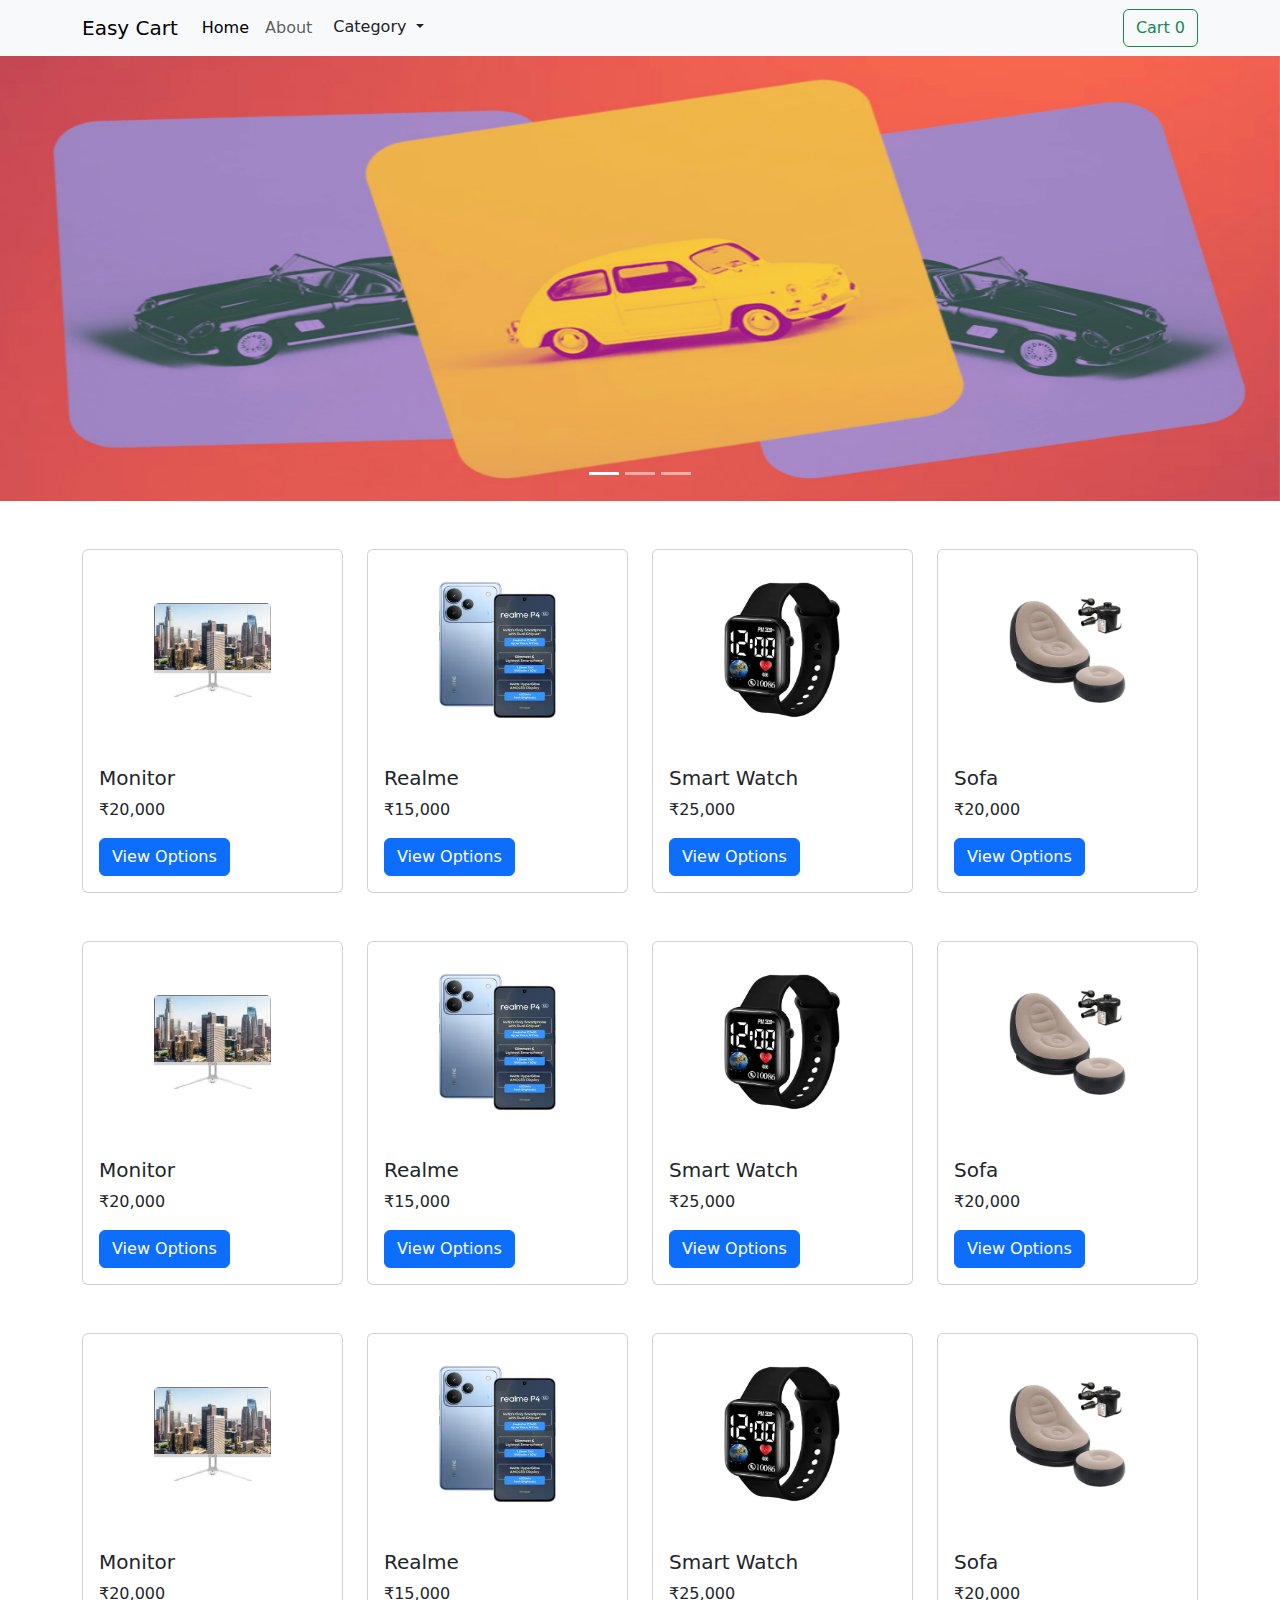
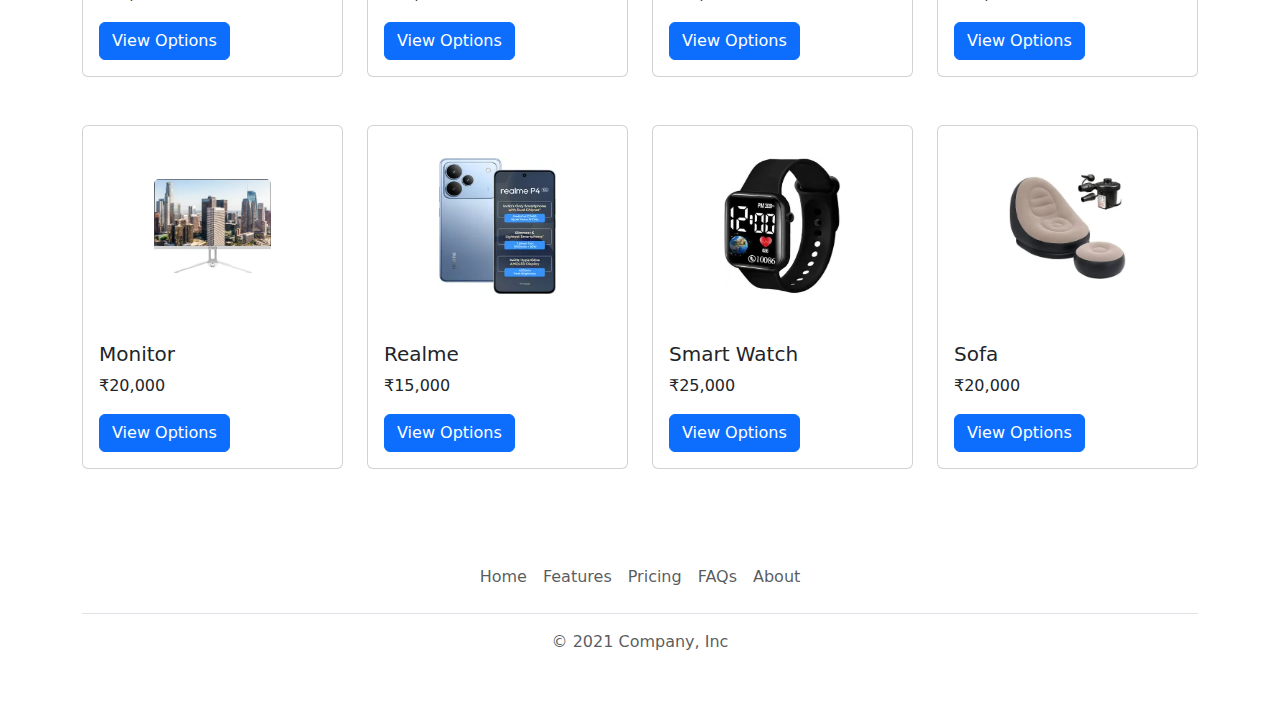
<file: ALL PROJECTS/Ecommerce Landing Page/index.html>
<!DOCTYPE html>
<html lang="en">
  <head>
    <meta charset="UTF-8" />
    <meta name="viewport" content="width=device-width, initial-scale=1.0" />
    <title>Document</title>
    <link
      rel="stylesheet"
      href="https://cdn.jsdelivr.net/npm/bootstrap@5.3.8/dist/css/bootstrap.min.css"
    />
    <link rel="stylesheet" href="style.css" />
  </head>
  <body>
    <!-- nav bar -->

    <nav class="navbar navbar-expand-lg bg-body-tertiary">
      <div class="container">
        <button
          class="navbar-toggler"
          type="button"
          data-bs-toggle="collapse"
          data-bs-target="#navbarTogglerDemo03"
          aria-controls="navbarTogglerDemo03"
          aria-expanded="false"
          aria-label="Toggle navigation"
        >
          <span class="navbar-toggler-icon"></span>
        </button>
        <a class="navbar-brand" href="#">Easy Cart</a>
        <div class="collapse navbar-collapse" id="navbarTogglerDemo03">
          <ul class="navbar-nav me-auto mb-2 mb-lg-0">
            <li class="nav-item">
              <a class="nav-link active" aria-current="page" href="#">Home</a>
            </li>
            <li class="nav-item">
              <a class="nav-link" href="#">About</a>
            </li>
            <li>
               <button class="navbar-toggler" type="button" data-bs-toggle="collapse" data-bs-target="#navbarNavDarkDropdown" aria-controls="navbarNavDarkDropdown" aria-expanded="false" aria-label="Toggle navigation">
                <span class="navbar-toggler-icon"></span>
               </button>
                <ul class="navbar-nav">
                    <li class="nav-item dropdown">
                        <button class="btn  dropdown-toggle" data-bs-toggle="dropdown" aria-expanded="false">
                        Category
                        </button>
                        <ul class="dropdown-menu dropdown-menu">
                        <li><a class="dropdown-item" href="#">All Products</a></li>
                        <li><a class="dropdown-item" href="#">Electronics</a></li>
                        <li><a class="dropdown-item" href="#">Kitchen Items</a></li>
                        </ul>
                    </li>
                </ul>
              </div>
            </li>
          </ul>
          <form class="d-flex" role="search">
            <button class="btn btn-outline-success" type="submit">
              Cart <span id="cart-count">0</span>
            </button>
          </form>
        </div>
      </div>
    </nav>


    <!-- Carousel -->

    <div id="carouselExampleAutoplaying"            class="carousel slide" data-bs-ride="carousel">
        <div class="carousel-indicators">
            <button type="button" data-bs-target="#carouselExampleIndicators" data-bs-slide-to="0" class="active" aria-current="true" aria-label="Slide 1"></button>
            <button type="button" data-bs-target="#carouselExampleIndicators" data-bs-slide-to="1" aria-label="Slide 2"></button>
            <button type="button" data-bs-target="#carouselExampleIndicators" data-bs-slide-to="2" aria-label="Slide 3"></button>
        </div>
        <div class="carousel-inner">
            <div class="carousel-item active">
                <img src="images/pic1.jpg" class="d-block w-100" alt="...">
            </div>
            <div class="carousel-item">
            <img src="images/pic1.jpg" class="d-block w-100" alt="...">
            </div>
            <div class="carousel-item">
                <img src="images/pic1.jpg" class="d-block w-100" alt="...">
            </div>
        </div>
    </div>

     <!-- cards -->


<div class="custom-divider"></div>


<div class="container">
    <div class="row">
        <div class="col-sm-12 col-md-6  col-lg-3">
            <div class="card product-card" style="">
                <div class="product-image-container">
                <img src="images/pic2.jpg" class="card-img-top product-image" alt="...">
                </div>
                    <div class="card-body">
                        <h5 class="card-title">Monitor</h5>
                        <p class="card-text">₹20,000</p>
                        <a href="#" class="btn btn-primary">View Options</a>
                    </div>
            </div>
        </div>

        <div class="col-sm-12 col-md-6  col-lg-3">
            <div class="card product-card" style="">
                <div class="product-image-container">
                <img src="images/pic3.jpg" class="card-img-top product-image" alt="...">
                </div>
                    <div class="card-body">
                        <h5 class="card-title">Realme</h5>
                        <p class="card-text">₹15,000</p>
                        <a href="#" class="btn btn-primary">View Options</a>
                    </div>
            </div>
        </div>

        <div class="col-sm-12 col-md-6  col-lg-3">
            <div class="card product-card" style="">
                <div class="product-image-container">
                <img src="images/pic4.jpg" class="card-img-top product-image" alt="...">
                </div>
                    <div class="card-body">
                        <h5 class="card-title">Smart Watch</h5>
                        <p class="card-text">₹25,000</p>
                        <a href="#" class="btn btn-primary">View Options</a>
                    </div>
            </div>
        </div>

        <div class="col-sm-12 col-md-6  col-lg-3">
            <div class="card product-card" style="">
                <div class="product-image-container">
                    <img src="images/pic5.jpg" class="card-img-top product-image" alt="...">
                </div>
                    <div class="card-body">
                        <h5 class="card-title">Sofa</h5>
                        <p class="card-text">₹20,000</p>
                        <a href="#" class="btn btn-primary">View Options</a>
                    </div>
            </div>
        </div>
    </div>
</div>


<div class="custom-divider"></div>


<div class="container">
    <div class="row">
        <div class="col-sm-12 col-md-6  col-lg-3">
            <div class="card product-card" style="">
                <div class="product-image-container">
                <img src="images/pic2.jpg" class="card-img-top product-image" alt="...">
                </div>
                    <div class="card-body">
                        <h5 class="card-title">Monitor</h5>
                        <p class="card-text">₹20,000</p>
                        <a href="#" class="btn btn-primary">View Options</a>
                    </div>
            </div>
        </div>

        <div class="col-sm-12 col-md-6  col-lg-3">
            <div class="card product-card" style="">
                <div class="product-image-container">
                <img src="images/pic3.jpg" class="card-img-top product-image" alt="...">
                </div>
                    <div class="card-body">
                        <h5 class="card-title">Realme</h5>
                        <p class="card-text">₹15,000</p>
                        <a href="#" class="btn btn-primary">View Options</a>
                    </div>
            </div>
        </div>

        <div class="col-sm-12 col-md-6  col-lg-3">
            <div class="card product-card" style="">
                <div class="product-image-container">
                <img src="images/pic4.jpg" class="card-img-top product-image" alt="...">
                </div>
                    <div class="card-body">
                        <h5 class="card-title">Smart Watch</h5>
                        <p class="card-text">₹25,000</p>
                        <a href="#" class="btn btn-primary">View Options</a>
                    </div>
            </div>
        </div>

        <div class="col-sm-12 col-md-6  col-lg-3">
            <div class="card product-card" style="">
                <div class="product-image-container">
                    <img src="images/pic5.jpg" class="card-img-top product-image" alt="...">
                </div>
                    <div class="card-body">
                        <h5 class="card-title">Sofa</h5>
                        <p class="card-text">₹20,000</p>
                        <a href="#" class="btn btn-primary">View Options</a>
                    </div>
            </div>
        </div>
    </div>
</div>


<div class="custom-divider"></div>


<div class="container">
    <div class="row">
        <div class="col-sm-12 col-md-6  col-lg-3">
            <div class="card product-card" style="">
                <div class="product-image-container">
                <img src="images/pic2.jpg" class="card-img-top product-image" alt="...">
                </div>
                    <div class="card-body">
                        <h5 class="card-title">Monitor</h5>
                        <p class="card-text">₹20,000</p>
                        <a href="#" class="btn btn-primary">View Options</a>
                    </div>
            </div>
        </div>

        <div class="col-sm-12 col-md-6  col-lg-3">
            <div class="card product-card" style="">
                <div class="product-image-container">
                <img src="images/pic3.jpg" class="card-img-top product-image" alt="...">
                </div>
                    <div class="card-body">
                        <h5 class="card-title">Realme</h5>
                        <p class="card-text">₹15,000</p>
                        <a href="#" class="btn btn-primary">View Options</a>
                    </div>
            </div>
        </div>

        <div class="col-sm-12 col-md-6  col-lg-3">
            <div class="card product-card" style="">
                <div class="product-image-container">
                <img src="images/pic4.jpg" class="card-img-top product-image" alt="...">
                </div>
                    <div class="card-body">
                        <h5 class="card-title">Smart Watch</h5>
                        <p class="card-text">₹25,000</p>
                        <a href="#" class="btn btn-primary">View Options</a>
                    </div>
            </div>
        </div>

        <div class="col-sm-12 col-md-6  col-lg-3">
            <div class="card product-card" style="">
                <div class="product-image-container">
                    <img src="images/pic5.jpg" class="card-img-top product-image" alt="...">
                </div>
                    <div class="card-body">
                        <h5 class="card-title">Sofa</h5>
                        <p class="card-text">₹20,000</p>
                        <a href="#" class="btn btn-primary">View Options</a>
                    </div>
            </div>
        </div>
    </div>
</div>


<div class="custom-divider"></div>


<div class="container">
    <div class="row">
        <div class="col-sm-12 col-md-6  col-lg-3">
            <div class="card product-card" style="">
                <div class="product-image-container">
                <img src="images/pic2.jpg" class="card-img-top product-image" alt="...">
                </div>
                    <div class="card-body">
                        <h5 class="card-title">Monitor</h5>
                        <p class="card-text">₹20,000</p>
                        <a href="#" class="btn btn-primary">View Options</a>
                    </div>
            </div>
        </div>

        <div class="col-sm-12 col-md-6  col-lg-3">
            <div class="card product-card" style="">
                <div class="product-image-container">
                <img src="images/pic3.jpg" class="card-img-top product-image" alt="...">
                </div>
                    <div class="card-body">
                        <h5 class="card-title">Realme</h5>
                        <p class="card-text">₹15,000</p>
                        <a href="#" class="btn btn-primary">View Options</a>
                    </div>
            </div>
        </div>

        <div class="col-sm-12 col-md-6  col-lg-3">
            <div class="card product-card" style="">
                <div class="product-image-container">
                    <img src="images/pic4.jpg" class="card-img-top product-image" alt="...">
                </div>
                    <div class="card-body">
                        <h5 class="card-title">Smart Watch</h5>
                        <p class="card-text">₹25,000</p>
                        <a href="#" class="btn btn-primary">View Options</a>
                    </div>
            </div>
        </div>

        <div class="col-sm-12 col-md-6  col-lg-3">
            <div class="card product-card" style="">
                <div class="product-image-container">
                    <img src="images/pic5.jpg" class="card-img-top product-image" alt="...">
                </div>
                    <div class="card-body">
                        <h5 class="card-title">Sofa</h5>
                        <p class="card-text">₹20,000</p>
                        <a href="#" class="btn btn-primary">View Options</a>
                    </div>
            </div>
        </div>
    </div>
</div>


<div class="custom-divider"></div>

    <!-- footer -->


    <div class="container">
        <footer class="py-3 my-4">
            <ul class="nav justify-content-center border-bottom pb-3 mb-3">
                <li class="nav-item"><a href="#" class="nav-link px-2 text-muted">Home</a></li>
                <li class="nav-item"><a href="#" class="nav-link px-2 text-muted">Features</a></li>
                <li class="nav-item"><a href="#" class="nav-link px-2 text-muted">Pricing</a></li>
                <li class="nav-item"><a href="#" class="nav-link px-2 text-muted">FAQs</a></li>
                <li class="nav-item"><a href="#" class="nav-link px-2 text-muted">About</a></li>
            </ul>
            <p class="text-center text-muted">&copy; 2021 Company, Inc</p>
        </footer>
    </div>


    <script
      src="https://cdn.jsdelivr.net/npm/@popperjs/core@2.11.8/dist/umd/popper.min.js"
      integrity="sha384-I7E8VVD/ismYTF4hNIPjVp/Zjvgyol6VFvRkX/vR+Vc4jQkC+hVqc2pM8ODewa9r"
      crossorigin="anonymous"
    ></script>
    <script
      src="https://cdn.jsdelivr.net/npm/bootstrap@5.3.8/dist/js/bootstrap.min.js"
      integrity="sha384-G/EV+4j2dNv+tEPo3++6LCgdCROaejBqfUeNjuKAiuXbjrxilcCdDz6ZAVfHWe1Y"
      crossorigin="anonymous"
    ></script>
  </body>
</html>
</file>
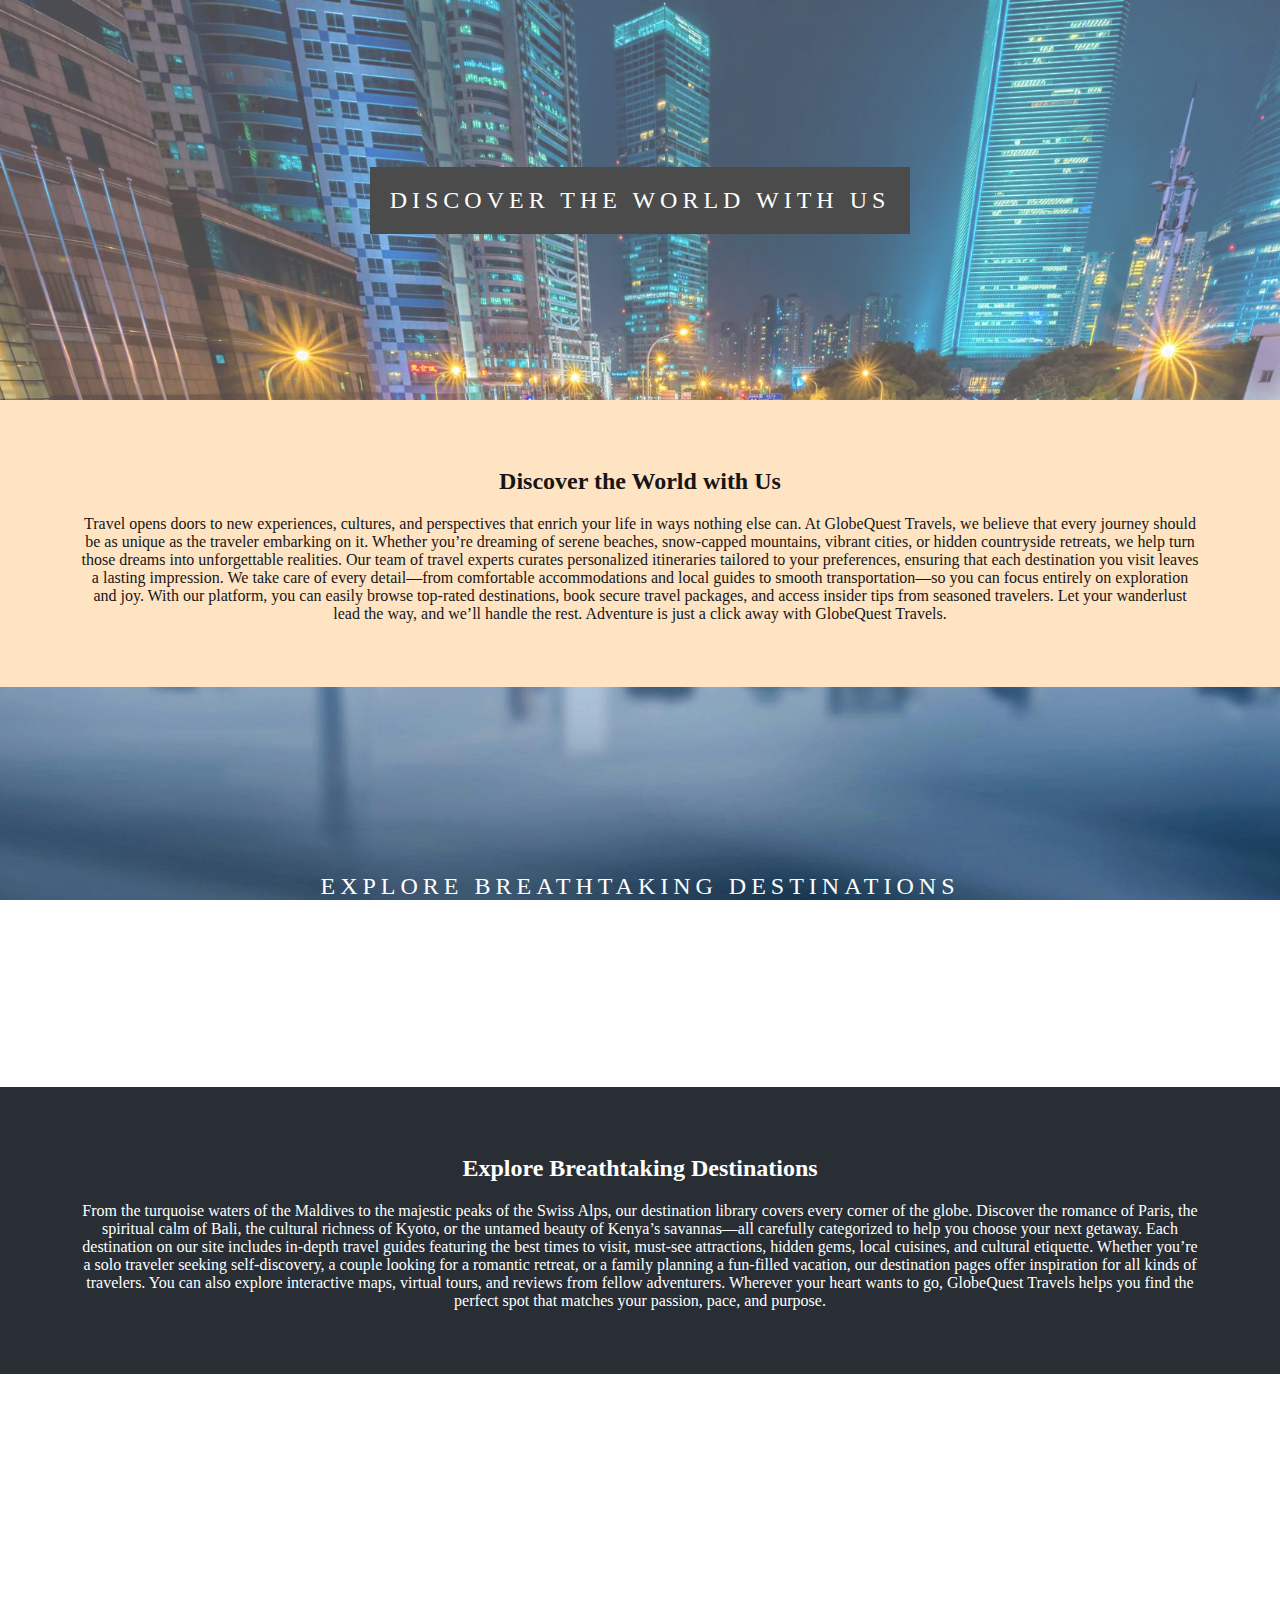
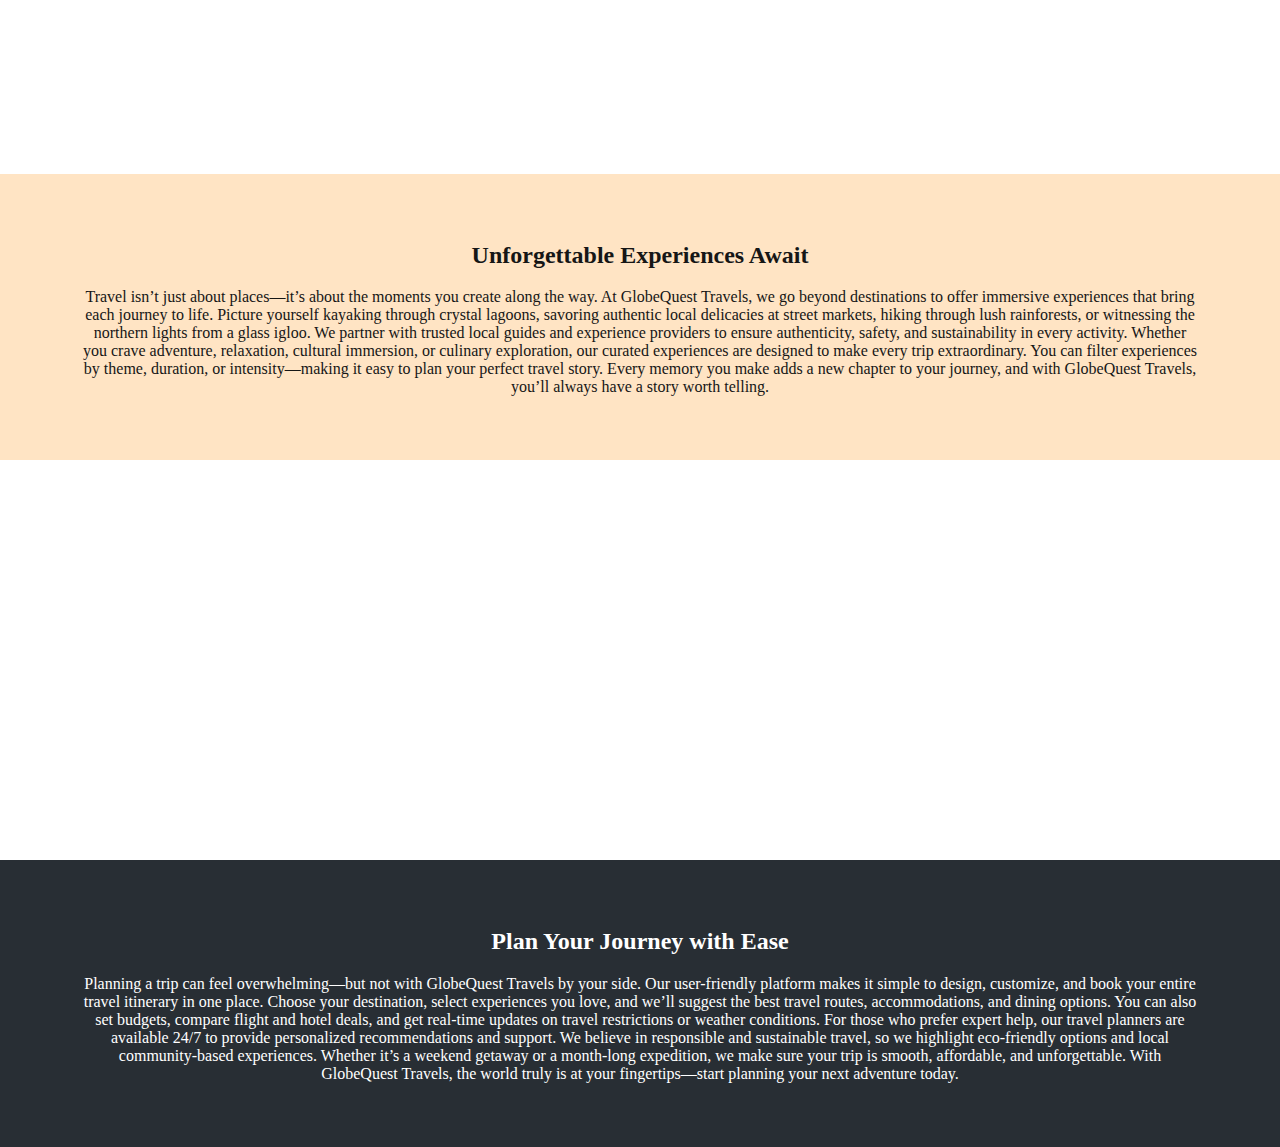
<file: ALL PROJECTS/project parallax/index.html>
<!DOCTYPE html>
<html lang="en">
  <head>
    <meta charset="UTF-8" />
    <meta name="viewport" content="width=device-width, initial-scale=1.0" />
    <title>Parallax Website</title>
    <link rel="stylesheet" href="style.css" />
  </head>
  <body>
    <div class="image first-image">
      <div>
        <span class="main-text">Discover the World with Us</span>
      </div>
    </div>

    <section class="section-light">
      <h2>Discover the World with Us</h2>
      <p>
        Travel opens doors to new experiences, cultures, and perspectives that
        enrich your life in ways nothing else can. At GlobeQuest Travels, we
        believe that every journey should be as unique as the traveler embarking
        on it. Whether you’re dreaming of serene beaches, snow-capped mountains,
        vibrant cities, or hidden countryside retreats, we help turn those
        dreams into unforgettable realities. Our team of travel experts curates
        personalized itineraries tailored to your preferences, ensuring that
        each destination you visit leaves a lasting impression. We take care of
        every detail—from comfortable accommodations and local guides to smooth
        transportation—so you can focus entirely on exploration and joy. With
        our platform, you can easily browse top-rated destinations, book secure
        travel packages, and access insider tips from seasoned travelers. Let
        your wanderlust lead the way, and we’ll handle the rest. Adventure is
        just a click away with GlobeQuest Travels.
      </p>
    </section>

    <div class="image second-image">
      <div>
        <span class="secondary-text">Explore Breathtaking Destinations</span>
      </div>
    </div>

    <section class="section-dark">
      <h2>Explore Breathtaking Destinations</h2>
      <p>
        From the turquoise waters of the Maldives to the majestic peaks of the
        Swiss Alps, our destination library covers every corner of the globe.
        Discover the romance of Paris, the spiritual calm of Bali, the cultural
        richness of Kyoto, or the untamed beauty of Kenya’s savannas—all
        carefully categorized to help you choose your next getaway. Each
        destination on our site includes in-depth travel guides featuring the
        best times to visit, must-see attractions, hidden gems, local cuisines,
        and cultural etiquette. Whether you’re a solo traveler seeking
        self-discovery, a couple looking for a romantic retreat, or a family
        planning a fun-filled vacation, our destination pages offer inspiration
        for all kinds of travelers. You can also explore interactive maps,
        virtual tours, and reviews from fellow adventurers. Wherever your heart
        wants to go, GlobeQuest Travels helps you find the perfect spot that
        matches your passion, pace, and purpose.
      </p>
    </section>

    <div class="image third-image">
      <div>
        <span class="ternary-text">Unforgettable Experiences Await</span>
      </div>
    </div>

    <section class="section-light">
      <h2>Unforgettable Experiences Await</h2>
      <p>
        Travel isn’t just about places—it’s about the moments you create along
        the way. At GlobeQuest Travels, we go beyond destinations to offer
        immersive experiences that bring each journey to life. Picture yourself
        kayaking through crystal lagoons, savoring authentic local delicacies at
        street markets, hiking through lush rainforests, or witnessing the
        northern lights from a glass igloo. We partner with trusted local guides
        and experience providers to ensure authenticity, safety, and
        sustainability in every activity. Whether you crave adventure,
        relaxation, cultural immersion, or culinary exploration, our curated
        experiences are designed to make every trip extraordinary. You can
        filter experiences by theme, duration, or intensity—making it easy to
        plan your perfect travel story. Every memory you make adds a new chapter
        to your journey, and with GlobeQuest Travels, you’ll always have a story
        worth telling.
      </p>
    </section>

    <div class="image fourth-image">
      <div>
        <span class="fourth-text">Plan Your Journey with Ease</span>
      </div>
    </div>
    <section class="section-dark">
      <h2>Plan Your Journey with Ease</h2>
      <p>
        Planning a trip can feel overwhelming—but not with GlobeQuest Travels by
        your side. Our user-friendly platform makes it simple to design,
        customize, and book your entire travel itinerary in one place. Choose
        your destination, select experiences you love, and we’ll suggest the
        best travel routes, accommodations, and dining options. You can also set
        budgets, compare flight and hotel deals, and get real-time updates on
        travel restrictions or weather conditions. For those who prefer expert
        help, our travel planners are available 24/7 to provide personalized
        recommendations and support. We believe in responsible and sustainable
        travel, so we highlight eco-friendly options and local community-based
        experiences. Whether it’s a weekend getaway or a month-long expedition,
        we make sure your trip is smooth, affordable, and unforgettable. With
        GlobeQuest Travels, the world truly is at your fingertips—start planning
        your next adventure today.
      </p>
    </section>
  </body>
</html>
</file>
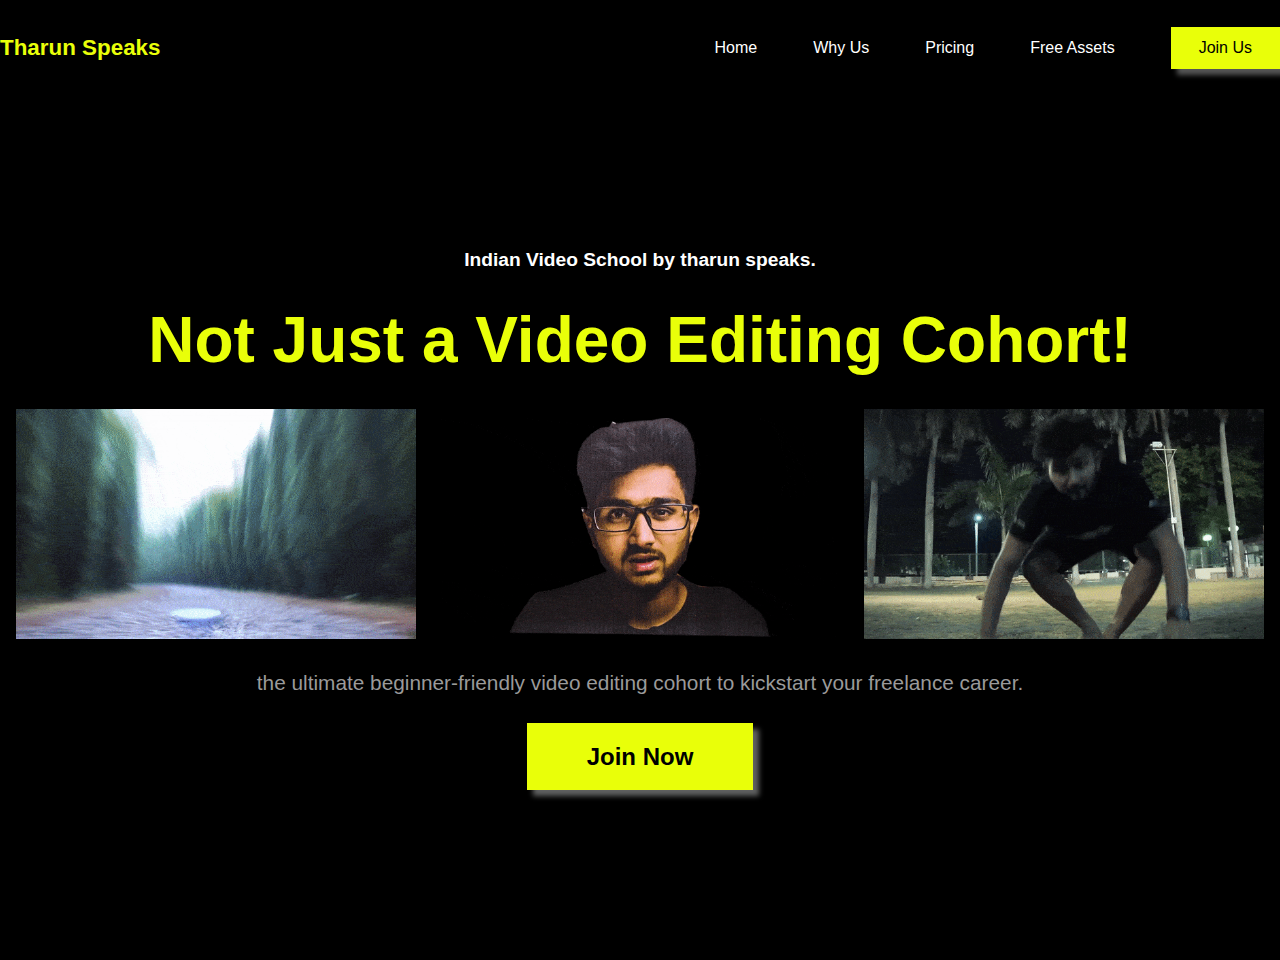
<file: ALL PROJECTS/tharunspeaks/index.html>
<!DOCTYPE html>
<html lang="en">
<head>
    <meta charset="UTF-8">
    <meta name="viewport" content="width=device-width, initial-scale=1.0">
    <title>TharunSpeaks</title>
    <link rel="icon" type="image/jpg" href="images/favicon.jpg">
    <link rel="stylesheet" href="style.css">
</head>
<body>
    <!-- header section -->
    <header>
        <div class="nav-container">
        <nav>
            <div class="name">
                <a href="#logo"><p>Tharun Speaks</p></a>
            </div>

            <ul class="nav-links">
                <li><a href="#home">Home</a></li>
                <li><a href="#whyus">Why Us</a></li>
                <li><a href="pricing">Pricing</a></li>
                <li><a href="freeassests">Free Assets</a></li>
                <li><a href="#btn" class="join-btn" style="color:black"><p>Join Us</p></a></li>
            </ul>
        </nav>
    </div>
    </header>

    <!-- hero section -->

    <section id="#hero" class="hero">
        <div class="hero-content">
            <h3>Indian Video School by tharun speaks.</h3>
            <h1>Not Just a Video Editing Cohort!</h1>
        </div>

        <div class="videos">
            <div class="video-grid">
                <div class="video-card">
                    <div class="video">
                        <img src="images/comp 1 teleportation.gif" alt="Stop Motion">
                    </div>
                </div>

                <div class="video-card">
                    <div class="video">
                        <img src="images/comp 2 stopmotion.gif" alt="Stop Motion">
                    </div>
                </div>

                <div class="video-card">
                    <div class="video">
                        <img src="images/comp 4 AI.gif" alt="Stop Motion">
                    </div>
                </div>
            </div>
        </div>

        <div class="video-para">
            <p>the ultimate beginner-friendly video editing cohort to kickstart your freelance career.
</p>
        </div>

        <div class="joinnow-btn">
            <a href="#joinnowbtn">Join Now</a>
        </div>

    </section>
</body>
</html>
</file>
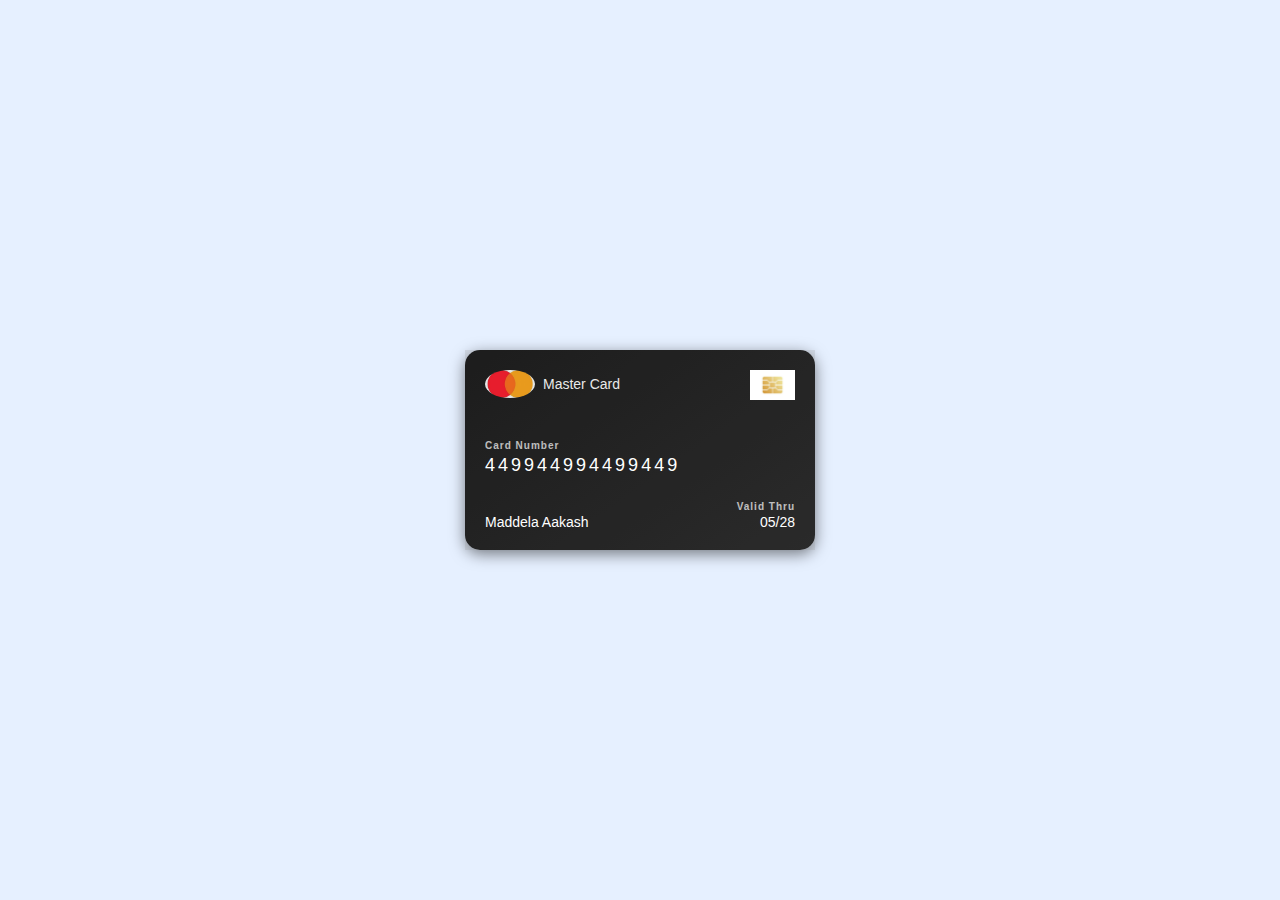
<file: ALL PROJECTS/MasterCard/images/index.html>
<!DOCTYPE html>
<html lang="en">
<head>
    <meta charset="UTF-8">
    <meta name="viewport" content="width=device-width, initial-scale=1.0">
    <title>Master Card</title>
    <link rel="stylesheet" href="style.css">
</head>
<body>
    <div class="container">
        <div class="logo">
            <img src="logo.jpg" alt="">
            <p>Master Card</p>
        </div>
        <div class="chip">
            <img src="chip.jpg" alt="">
        </div>

        <div class="cardnumber">
            <h5>Card Number</h5>
            <p>449944994499449</p>
        </div>

        <div>
            <div class="name">
                <p>Maddela Aakash</p>
            </div>

            <div class="valid">
                <h5>Valid Thru</h5>
                <p>05/28</p>
            </div>
        </div>
    </div>
</body>
</html>
</file>
<file: ALL PROJECTS/Ecommerce Landing Page/style.css>
.b-example-divider{
    height:3rem;
    background-color: rgba(0,0,0,.1);
    border:solid rgba(0,0,0,.15);
    border-width: 1px 0;
    box-shadow:inset 0 .5em 1.5em rgba(0,0,0,.1), inset 0 .125em .5em rgba(0,0,0,.15);
}

.carousel-inner img{
    height:445px;
}

.custom-divider{
    height:3rem;
    background-color: #fff;
}


@media (max-width:600px){
    .product-card{
        max-width:230px;
        margin:1rem auto;
    }
}

@media (max-width:920px){
    .product-card{
        max-width:230px;
        margin:1rem auto;
    }
}

.product-image-container{
    display:flex;
    align-items: center;
    justify-content: center;
    padding:2rem;
    height:200px;
}

.product-image{
    max-height:100%;
    max-width:60%;
}
</file>
<file: ALL PROJECTS/project parallax/style.css>
html{
    box-sizing: border-box;
}

*, *::after, *::before{
    box-sizing: inherit;
}

body{
    margin:0;
    padding:0;
}

.first-image{
    background-image: url(pic1.jpg);
    min-height:400px;
    opacity: 0.7;
}

.second-image{
    background-image: url(pic2.jpg);
    min-height:400px;
}

.third-image{
    background-image: url(pic3.jpg);
    min-height:400px;
}

.fourth-image{
    background-image: url(pic4.jpg);
    min-height:400px;
    opacity: 0.7;
}

.first-image, .second-image, .third-image, .fourth-image{
    background-position: center;
    background-size: cover;
    background-attachment: fixed;
}

section{
    text-align: center;
    padding:3rem 5rem;
}

.section-light{
    background-color: bisque;
    color:#161616;
}

.section-dark{
    background-color: #282e34;
    color:#fff;
}

.image{
    display: flex;
    justify-content: center;
    align-items: center;
    color:white;
    font-size: 1.5rem;
    letter-spacing: 5px;
    text-transform: uppercase;
}

/*
or you can give by position absolute and give to,left etc..
*/

.first-image div{
    color:#fff;
    background-color: black;
    padding:20px;
}
</file>
<file: ALL PROJECTS/tharunspeaks/style.css>
*{
    margin:0;
    padding:0;
    box-sizing: border-box;
}

body{
    font-family:'Gill Sans', 'Gill Sans MT', Calibri, 'Trebuchet MS', sans-serif;
    background-color: black;
}

header{
    position: relative;
    width: 100%;
    height: 100%;
    top: 18px;
    height: 60px;
    background-color: black;
}

.nav-container{
    width:100%;
    height: 100%;
    display: flex;
    justify-content: center;
}

nav{
    display: flex;
    justify-content: space-between;
    align-items:center;
    width:100%;
    max-width: 1300px;
}

.name a{
    text-decoration: none;
}

.name p{
    font-size: 1.4rem;
    color:rgb(233,255,9);
    font-weight:800;
}

.nav-links{
    display:flex;
    align-items: center;
    justify-content: center;
    gap:3.5rem;
    list-style: none;
}

.nav-links a{
    font-size: 1rem;
    text-decoration: none;
    color:#fff;
}

.join-btn p{
    padding:12px 28px 12px 28px ;
    background-color:rgb(233,255,9);
    box-shadow:6px 6px 5px rgb(85, 86, 86);
}

.join-btn p:hover{
    color: #fff;
    background-color: #10110f;
}

/* hero content */

.hero{
    display:flex;
    flex-direction: column;
    background-color: black;
    color:#fff ;
    height: 100vh;
    align-items: center;
    justify-content: center;
    padding:1rem;
    text-align: center;
}

.hero-content h3{
    color:#fff;
    font-size: 1.2rem;
}

.hero-content h1{
    color:rgb(233,255,9);
    margin-top: 2rem;
    font-size: 4rem;
}

.videos {
  display: flex;
  align-items: center;
  justify-content: center;
  width: 100%;
  max-width: 1300px;
  margin: 2rem auto;
  overflow: hidden;
}

.video-grid {
  display:flex;
  align-items: center;
  justify-content: space-between;
  width: 100%;
}

.video-card {
  width: 400px;
  height: 230px;
  overflow: hidden;
}

.video {
  width: 100%;
  height: 100%;
  overflow: hidden;
}

.video img {
  width: 100%;
  height: 100%;
  object-fit: cover; /* makes video fill card neatly */
}


.video-para p{
    color:#9a9a9a;
    font-size: 1.3rem;
    text-align: center;
}

.joinnow-btn{
    margin-top: 3rem;
}

.joinnow-btn a{
    margin-top: 1rem;
    background-color:rgb(233,255,9) ;
    text-decoration: none;
    font-size: 1.5rem;
    font-weight: bold;
    color: black;
    padding: 20px 60px 20px 60px;
    box-shadow: 6px 6px 5px rgb(95, 96, 96);
}

.joinnow-btn a:hover{
    color: #fff;
    background-color: #10110f;
}
</file>
<file: ALL PROJECTS/MasterCard/images/style.css>
*{
    margin:0;
    padding: 0;
    box-sizing: border-box;
}

body {
  display: flex;
  justify-content: center;
  align-items: center;
  height: 100vh;
  background: #e6f0ff;
  font-family:'Gill Sans', 'Gill Sans MT', Calibri, 'Trebuchet MS', sans-serif;
}

.container {
  position: relative;
  width: 350px;
  height: 200px;
  border-radius: 15px;
  background:linear-gradient(145deg, #000000, #111111);
  color: #fff;
  padding: 20px;
  box-shadow: 0 4px 15px rgba(0,0,0,0.5);
}

.container::before {
  content: '';
  position: absolute;
  top: 0;
  left: 0;
  width: 100%;
  height: 100%;
  background-color: #908f8f;
  opacity: 0.2;
}

.logo {
  display: flex;
  align-items: center;
  gap: 8px;
}


.logo img {
  width: 50px;
  border-radius: 50%;
}

.logo p {
  font-weight: 500;
  font-size: 14px;
}

.chip {
  position: absolute;
  top: 20px;
  right: 20px;
}

.chip img {
  width: 45px;
}

.cardnumber {
  position: absolute;
  top: 90px;
  left: 20px;
}

.cardnumber h5 {
  font-size: 10px;
  letter-spacing: 1px;
  opacity: 0.7;
  margin-bottom: 4px;
}

.cardnumber p {
  font-size: 18px;
  letter-spacing: 3px;
}


.name {
  position: absolute;
  bottom: 20px;
  left: 20px;
  font-size: 14px;
}


.valid {
  position: absolute;
  bottom: 20px;
  right: 20px;
  text-align: right;
}

.valid h5 {
  font-size: 10px;
  letter-spacing: 1px;
  opacity: 0.7;
  margin-bottom: 2px;
}

.valid p {
  font-size: 14px;
}
</file>
